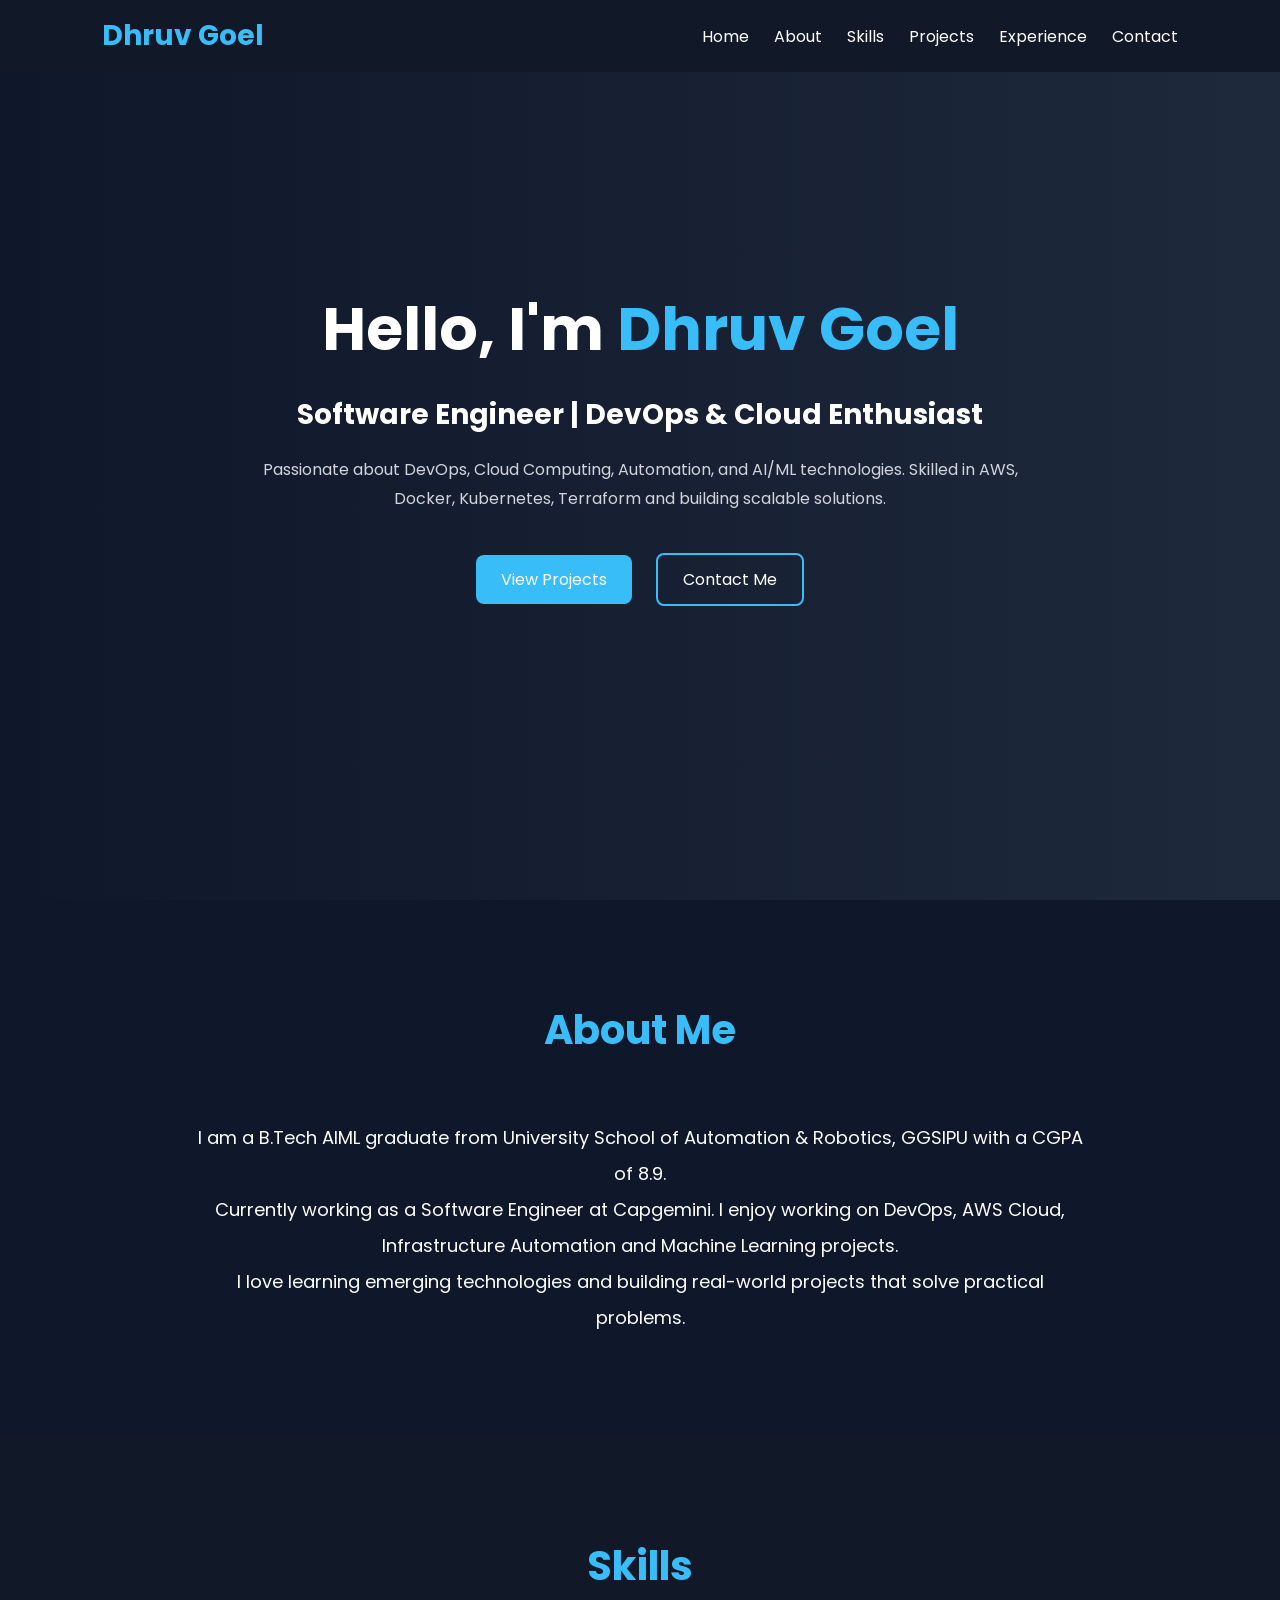
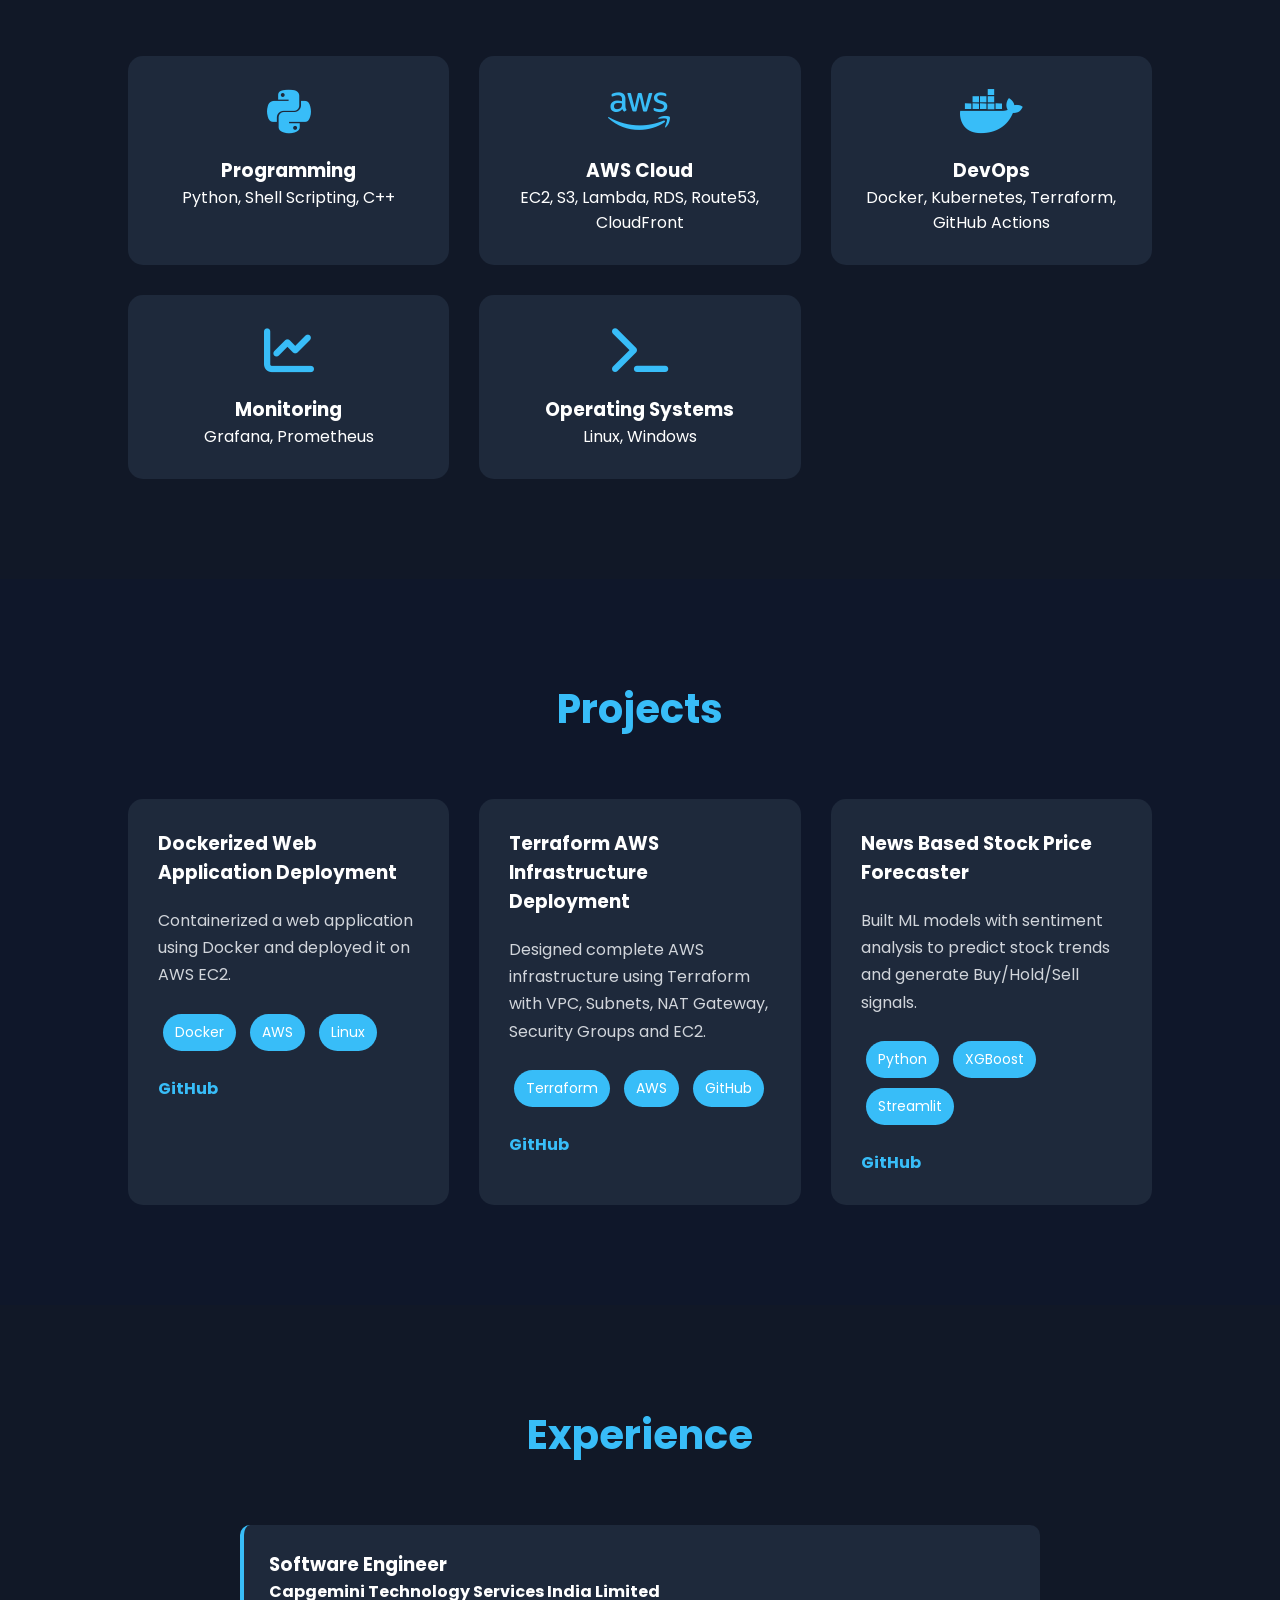
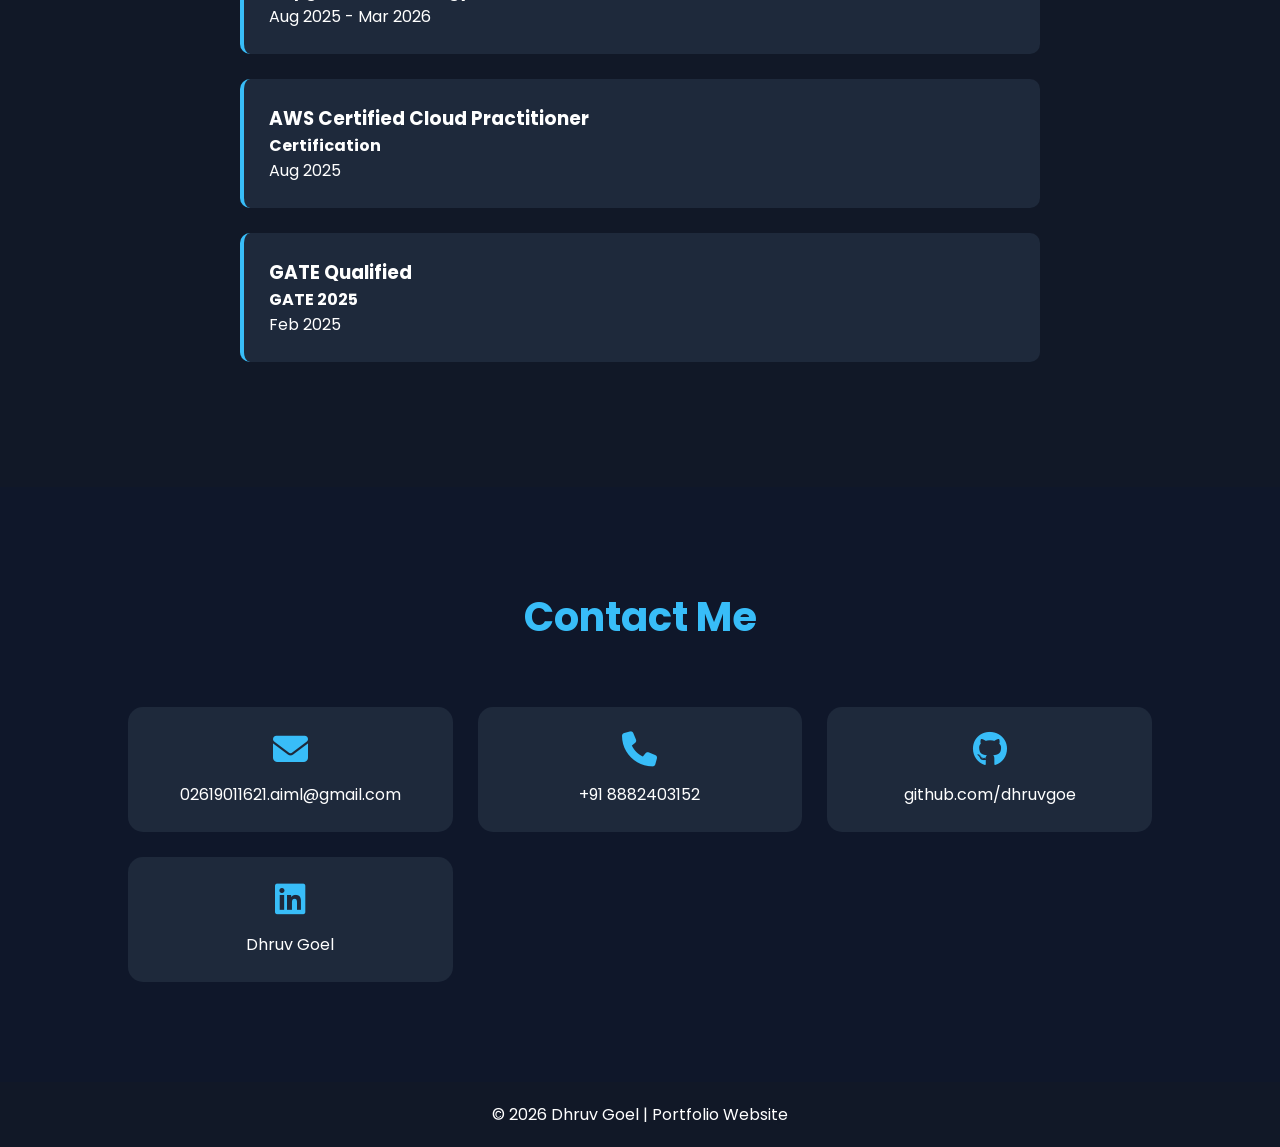
<file: index.html>
<!DOCTYPE html>
<html lang="en">
<head>
  <meta charset="UTF-8" />
  <meta name="viewport" content="width=device-width, initial-scale=1.0"/>
  <title>Dhruv Goel | Portfolio</title>

  <link rel="stylesheet" href="./css/style.css" />

  <link
    rel="stylesheet"
    href="https://cdnjs.cloudflare.com/ajax/libs/font-awesome/6.5.1/css/all.min.css"
  />
</head>
<body>

  <!-- Navbar -->
  <header class="header">
    <nav class="navbar">
      <h2 class="logo">Dhruv Goel</h2>

      <ul class="nav-links">
        <li><a href="#home">Home</a></li>
        <li><a href="#about">About</a></li>
        <li><a href="#skills">Skills</a></li>
        <li><a href="#projects">Projects</a></li>
        <li><a href="#experience">Experience</a></li>
        <li><a href="#contact">Contact</a></li>
      </ul>

      <div class="menu-btn">
        <i class="fa-solid fa-bars"></i>
      </div>
    </nav>
  </header>

  <!-- Hero Section -->
  <section class="hero" id="home">
    <div class="hero-content">
      <h1>Hello, I'm <span>Dhruv Goel</span></h1>

      <h3>Software Engineer | DevOps & Cloud Enthusiast</h3>

      <p>
        Passionate about DevOps, Cloud Computing, Automation,
        and AI/ML technologies. Skilled in AWS, Docker,
        Kubernetes, Terraform and building scalable solutions.
      </p>

      <div class="hero-buttons">
        <a href="#projects" class="btn">View Projects</a>
        <a href="#contact" class="btn secondary-btn">Contact Me</a>
      </div>
    </div>
  </section>

  <!-- About -->
  <section class="section" id="about">
    <h2 class="section-title">About Me</h2>

    <div class="about-container">
      <div class="about-text">
        <p>
          I am a B.Tech AIML graduate from
          University School of Automation & Robotics, GGSIPU
          with a CGPA of 8.9.
        </p>

        <p>
          Currently working as a Software Engineer at Capgemini.
          I enjoy working on DevOps, AWS Cloud, Infrastructure
          Automation and Machine Learning projects.
        </p>

        <p>
          I love learning emerging technologies and building
          real-world projects that solve practical problems.
        </p>
      </div>
    </div>
  </section>

  <!-- Skills -->
  <section class="section dark-section" id="skills">
    <h2 class="section-title">Skills</h2>

    <div class="skills-container">

      <div class="skill-card">
        <i class="fa-brands fa-python"></i>
        <h3>Programming</h3>
        <p>Python, Shell Scripting, C++</p>
      </div>

      <div class="skill-card">
        <i class="fa-brands fa-aws"></i>
        <h3>AWS Cloud</h3>
        <p>EC2, S3, Lambda, RDS, Route53, CloudFront</p>
      </div>

      <div class="skill-card">
        <i class="fa-brands fa-docker"></i>
        <h3>DevOps</h3>
        <p>Docker, Kubernetes, Terraform, GitHub Actions</p>
      </div>

      <div class="skill-card">
        <i class="fa-solid fa-chart-line"></i>
        <h3>Monitoring</h3>
        <p>Grafana, Prometheus</p>
      </div>

      <div class="skill-card">
        <i class="fa-solid fa-terminal"></i>
        <h3>Operating Systems</h3>
        <p>Linux, Windows</p>
      </div>

    </div>
  </section>

  <!-- Projects -->
  <section class="section" id="projects">
    <h2 class="section-title">Projects</h2>

    <div class="projects-container">

      <div class="project-card">
        <h3>Dockerized Web Application Deployment</h3>

        <p>
          Containerized a web application using Docker and deployed it on AWS EC2.
        </p>

        <div class="tech-stack">
          <span>Docker</span>
          <span>AWS</span>
          <span>Linux</span>
        </div>

        <a href="https://github.com/dhruvgoe" target="_blank">
          GitHub
        </a>
      </div>

      <div class="project-card">
        <h3>Terraform AWS Infrastructure Deployment</h3>

        <p>
          Designed complete AWS infrastructure using Terraform with VPC,
          Subnets, NAT Gateway, Security Groups and EC2.
        </p>

        <div class="tech-stack">
          <span>Terraform</span>
          <span>AWS</span>
          <span>GitHub</span>
        </div>

        <a href="https://github.com/dhruvgoe" target="_blank">
          GitHub
        </a>
      </div>

      <div class="project-card">
        <h3>News Based Stock Price Forecaster</h3>

        <p>
          Built ML models with sentiment analysis to predict stock trends
          and generate Buy/Hold/Sell signals.
        </p>

        <div class="tech-stack">
          <span>Python</span>
          <span>XGBoost</span>
          <span>Streamlit</span>
        </div>

        <a href="https://github.com/dhruvgoe" target="_blank">
          GitHub
        </a>
      </div>

    </div>
  </section>

  <!-- Experience -->
  <section class="section dark-section" id="experience">
    <h2 class="section-title">Experience</h2>

    <div class="timeline">

      <div class="timeline-item">
        <h3>Software Engineer</h3>
        <h4>Capgemini Technology Services India Limited</h4>
        <p>Aug 2025 - Mar 2026</p>
      </div>

      <div class="timeline-item">
        <h3>AWS Certified Cloud Practitioner</h3>
        <h4>Certification</h4>
        <p>Aug 2025</p>
      </div>

      <div class="timeline-item">
        <h3>GATE Qualified</h3>
        <h4>GATE 2025</h4>
        <p>Feb 2025</p>
      </div>

    </div>
  </section>

  <!-- Contact -->
  <section class="section" id="contact">
    <h2 class="section-title">Contact Me</h2>

    <div class="contact-container">

      <div class="contact-item">
        <i class="fa-solid fa-envelope"></i>
        <p>02619011621.aiml@gmail.com</p>
      </div>

      <div class="contact-item">
        <i class="fa-solid fa-phone"></i>
        <p>+91 8882403152</p>
      </div>

      <div class="contact-item">
        <i class="fa-brands fa-github"></i>
        <p>github.com/dhruvgoe</p>
      </div>

      <div class="contact-item">
        <i class="fa-brands fa-linkedin"></i>
        <p>Dhruv Goel</p>
      </div>

    </div>
  </section>

  <!-- Footer -->
  <footer class="footer">
    <p>© 2026 Dhruv Goel | Portfolio Website</p>
  </footer>

  <script src="./js/script.js"></script>

</body>
</html>
</file>
<file: css/style.css>
@import url('https://fonts.googleapis.com/css2?family=Poppins:wght@300;400;500;600;700&display=swap');

*{
  margin:0;
  padding:0;
  box-sizing:border-box;
  scroll-behavior:smooth;
}

body{
  font-family:'Poppins',sans-serif;
  background:#0f172a;
  color:white;
}

.header{
  width:100%;
  position:fixed;
  top:0;
  z-index:1000;
  background:#111827;
  padding:15px 8%;
}

.navbar{
  display:flex;
  justify-content:space-between;
  align-items:center;
}

.logo{
  color:#38bdf8;
  font-size:28px;
}

.nav-links{
  display:flex;
  gap:25px;
  list-style:none;
}

.nav-links a{
  color:white;
  text-decoration:none;
  transition:0.3s;
}

.nav-links a:hover{
  color:#38bdf8;
}

.menu-btn{
  display:none;
  font-size:24px;
  cursor:pointer;
}

.hero{
  height:100vh;
  display:flex;
  justify-content:center;
  align-items:center;
  text-align:center;
  padding:0 10%;
  background:linear-gradient(to right,#0f172a,#1e293b);
}

.hero-content h1{
  font-size:60px;
  margin-bottom:20px;
}

.hero-content span{
  color:#38bdf8;
}

.hero-content h3{
  font-size:28px;
  margin-bottom:20px;
}

.hero-content p{
  max-width:800px;
  margin:auto;
  line-height:1.8;
  color:#d1d5db;
}

.hero-buttons{
  margin-top:30px;
}

.btn{
  display:inline-block;
  padding:12px 25px;
  background:#38bdf8;
  color:white;
  border-radius:8px;
  text-decoration:none;
  margin:10px;
  transition:0.3s;
}

.btn:hover{
  transform:translateY(-5px);
}

.secondary-btn{
  background:transparent;
  border:2px solid #38bdf8;
}

.section{
  padding:100px 10%;
}

.dark-section{
  background:#111827;
}

.section-title{
  text-align:center;
  font-size:40px;
  margin-bottom:60px;
  color:#38bdf8;
}

.about-text{
  text-align:center;
  max-width:900px;
  margin:auto;
  line-height:2;
  font-size:18px;
}

.skills-container{
  display:grid;
  grid-template-columns:repeat(auto-fit,minmax(250px,1fr));
  gap:30px;
}

.skill-card{
  background:#1e293b;
  padding:30px;
  border-radius:15px;
  text-align:center;
  transition:0.3s;
}

.skill-card:hover{
  transform:translateY(-10px);
}

.skill-card i{
  font-size:50px;
  margin-bottom:20px;
  color:#38bdf8;
}

.projects-container{
  display:grid;
  grid-template-columns:repeat(auto-fit,minmax(300px,1fr));
  gap:30px;
}

.project-card{
  background:#1e293b;
  padding:30px;
  border-radius:15px;
  transition:0.3s;
}

.project-card:hover{
  transform:translateY(-10px);
}

.project-card h3{
  margin-bottom:20px;
}

.project-card p{
  color:#d1d5db;
  line-height:1.7;
}

.tech-stack{
  margin:20px 0;
}

.tech-stack span{
  display:inline-block;
  padding:8px 12px;
  background:#38bdf8;
  border-radius:20px;
  margin:5px;
  font-size:14px;
}

.project-card a{
  color:#38bdf8;
  text-decoration:none;
  font-weight:bold;
}

.timeline{
  max-width:800px;
  margin:auto;
}

.timeline-item{
  background:#1e293b;
  padding:25px;
  border-left:4px solid #38bdf8;
  margin-bottom:25px;
  border-radius:10px;
}

.contact-container{
  display:grid;
  grid-template-columns:repeat(auto-fit,minmax(250px,1fr));
  gap:25px;
}

.contact-item{
  background:#1e293b;
  padding:25px;
  border-radius:15px;
  text-align:center;
}

.contact-item i{
  font-size:35px;
  color:#38bdf8;
  margin-bottom:15px;
}

.footer{
  text-align:center;
  padding:20px;
  background:#111827;
}

@media(max-width:768px){

  .nav-links{
    position:absolute;
    top:70px;
    right:-100%;
    flex-direction:column;
    background:#111827;
    width:220px;
    padding:20px;
    transition:0.4s;
  }

  .nav-links.active{
    right:0;
  }

  .menu-btn{
    display:block;
  }

  .hero-content h1{
    font-size:40px;
  }

  .hero-content h3{
    font-size:22px;
  }

}
</file>
